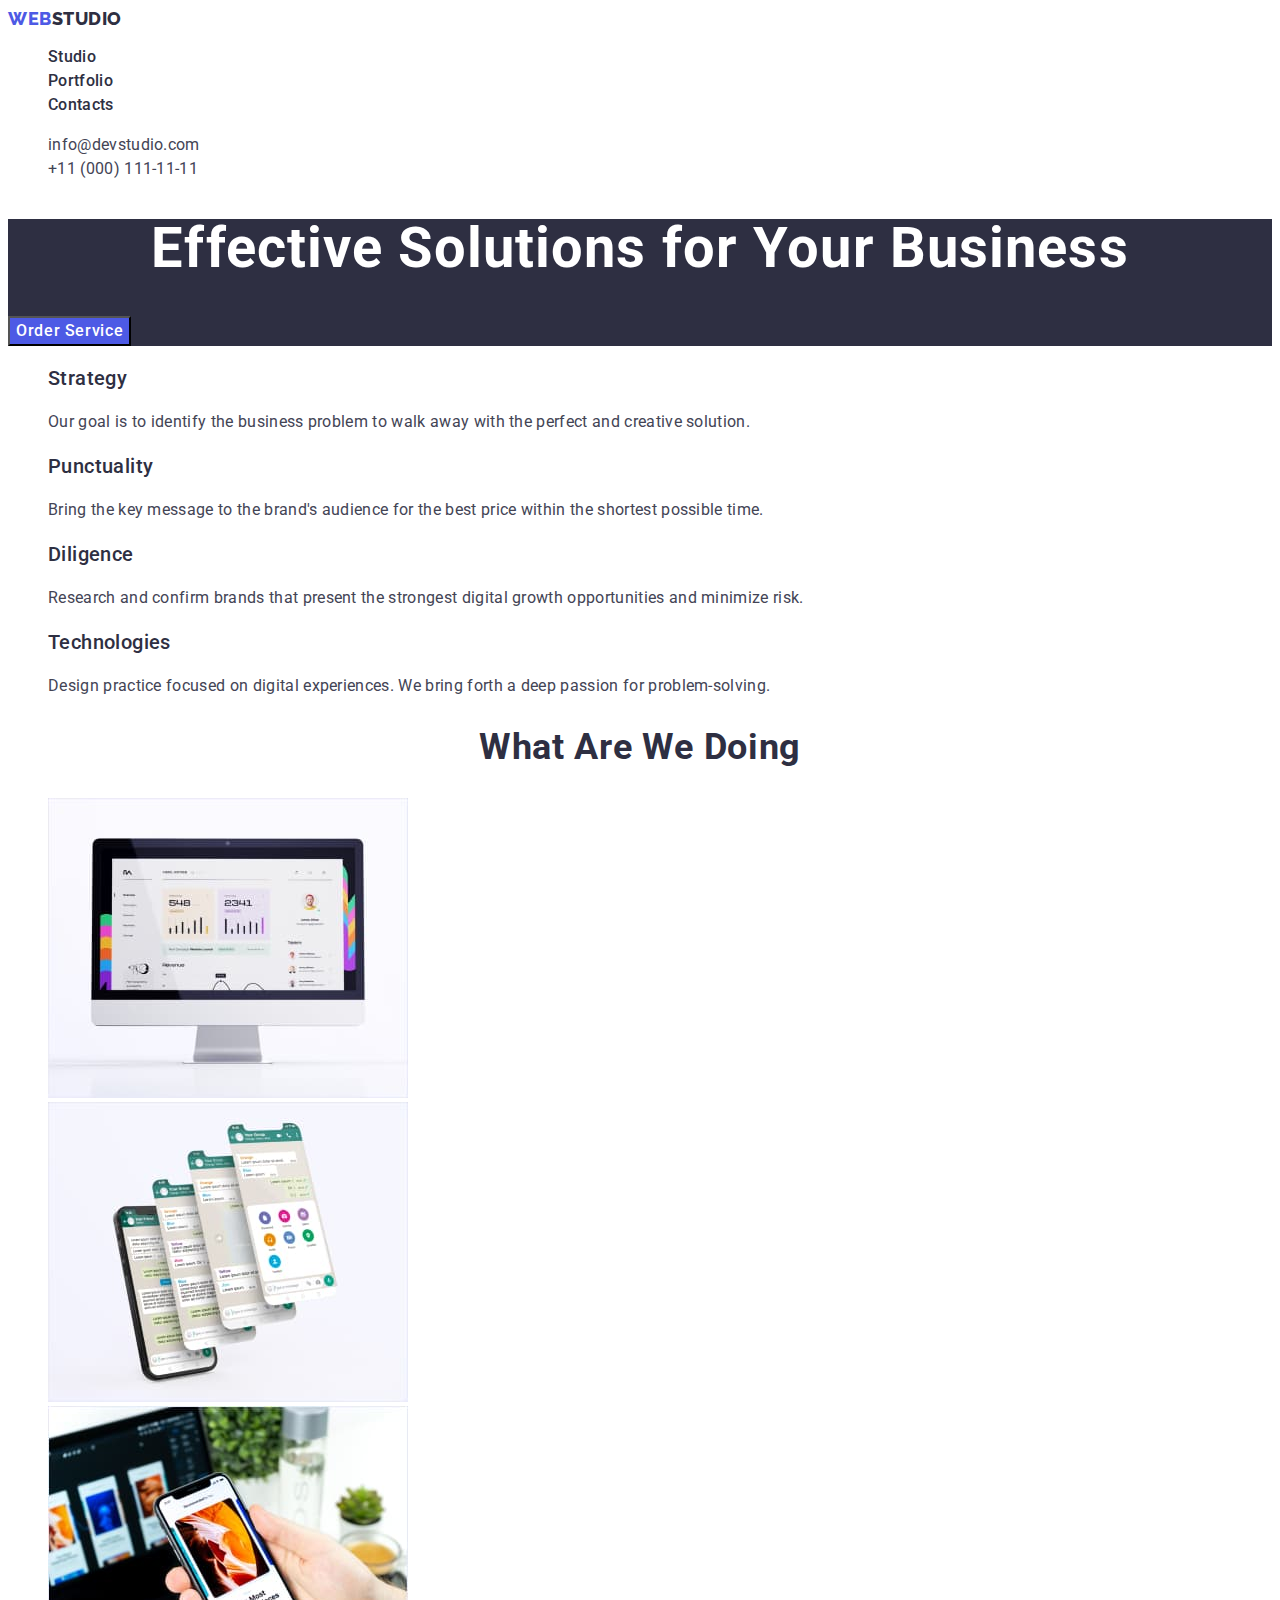
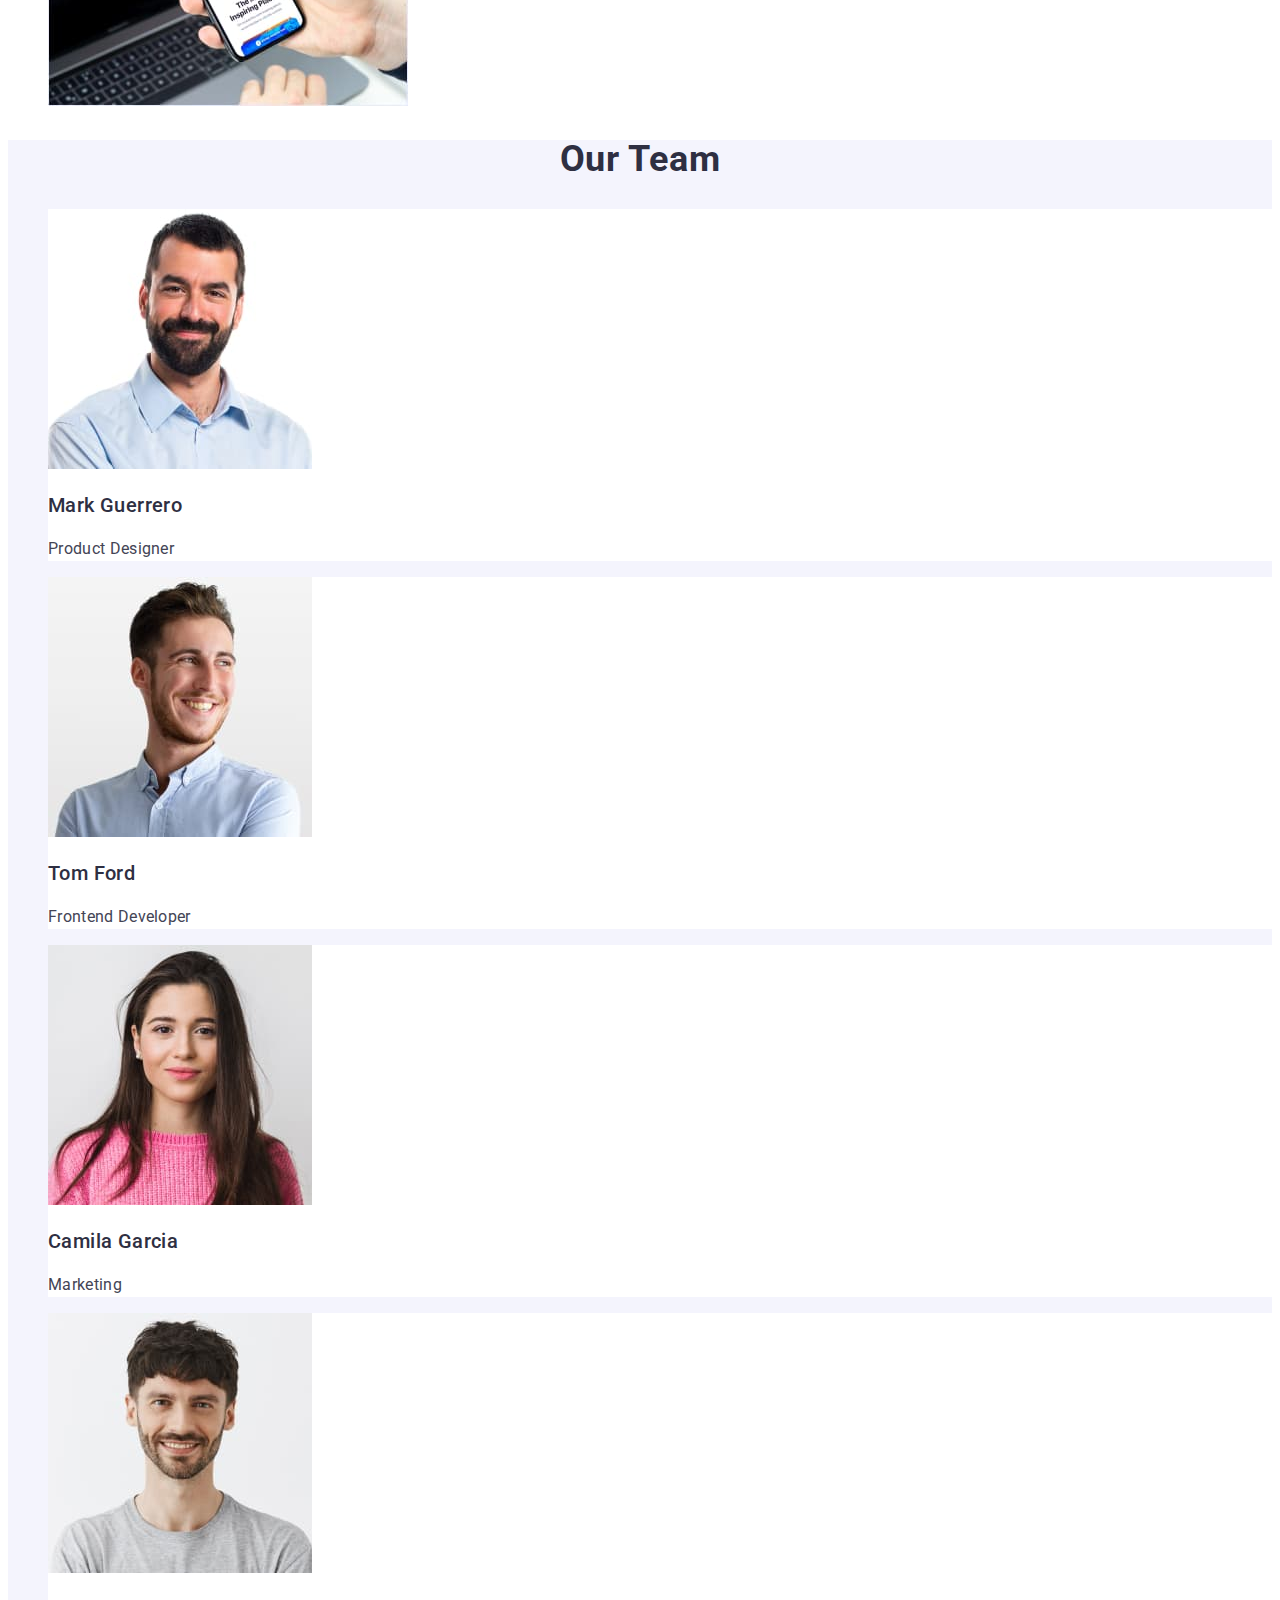
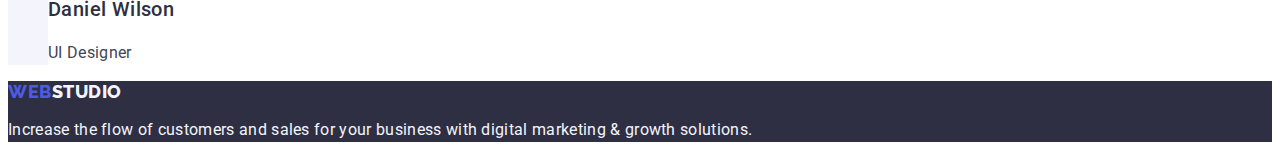
<file: index.html>
<!DOCTYPE html>
<html lang="en">
  <head>
    <meta charset="UTF-8" />
    <meta http-equiv="X-UA-Compatible" content="IE=edge" />
    <meta name="viewport" content="width=device-width, initial-scale=1.0" />
    <title>Studio</title>
    <link rel="stylesheet" href="./css/styles.css" />
    <link rel="preconnect" href="https://fonts.googleapis.com" />
    <link rel="preconnect" href="https://fonts.gstatic.com" crossorigin />
    <link
      href="https://fonts.googleapis.com/css2?family=Raleway:ital,wght@0,800;1,800&family=Roboto:ital,wght@0,400;0,500;0,900;1,400;1,500;1,900&display=swap"
      rel="stylesheet"
    />
  </head>
  <body>
    <header>
      <nav class="list">
        <a class="logo link" href="./index.html"
          >Web<span class="logo-particle-header">Studio</span></a
        >
        <ul class="header-nav list link">
          <li class="nav-menu link list">
            <a class="header-nav link" href="./index.html">Studio</a>
          </li>
          <li class="nav-menu link list">
            <a class="header-nav link" href="./portfolio.html">Portfolio</a>
          </li>
          <li class="nav-menu link list">
            <a class="header-nav link" href="">Contacts</a>
          </li>
        </ul>
      </nav>
      <address class="header-address">
        <ul class="list">
          <li class="link">
            <a class="link address-item" href="mailto:info@devstudio.com"
              >info@devstudio.com</a
            >
          </li>
          <li class="link">
            <a class="link address-item" href="tel:+110001111111"
              >+11 (000) 111-11-11</a
            >
          </li>
        </ul>
      </address>
    </header>
    <main>
      <section class="hero">
        <h1 class="main-title">Effective Solutions for Your Business</h1>
        <button class="main-button" type="button">Order Service</button>
      </section>
      <section>
        <h2 class="hidden-header section-title-two" hidden>features</h2>
        <ul class="list">
          <li>
            <h3 class="card-title">Strategy</h3>
            <p class="description">
              Our goal is to identify the business problem to walk away with the
              perfect and creative solution.
            </p>
          </li>
          <li>
            <h3 class="card-title">Punctuality</h3>
            <p class="description">
              Bring the key message to the brand's audience for the best price
              within the shortest possible time.
            </p>
          </li>
          <li>
            <h3 class="card-title">Diligence</h3>
            <p class="description">
              Research and confirm brands that present the strongest digital
              growth opportunities and minimize risk.
            </p>
          </li>
          <li>
            <h3 class="card-title">Technologies</h3>
            <p class="description">
              Design practice focused on digital experiences. We bring forth a
              deep passion for problem-solving.
            </p>
          </li>
        </ul>
      </section>
      <section>
        <h2 class="section-title section-title-three">What are we doing</h2>
        <ul class="list">
          <li>
            <img
              src="./images/img1.jpg"
              alt="Computer"
              width="360"
              height="300"
            />
          </li>
          <li>
            <img
              src="./images/img2.jpg"
              alt="Application"
              width="360"
              height="300"
            />
          </li>
          <li>
            <img
              src="./images/img3.jpg"
              alt="Smartphone"
              width="360"
              height="300"
            />
          </li>
        </ul>
      </section>
      <section class="section-four">
        <h2 class="section-title section-title-four">Our Team</h2>
        <ul class="list">
          <li class="list-item">
            <img src="./images/teamCard1.jpg" alt="Team member" width="264" />
            <h3 class="card-title">Mark Guerrero</h3>
            <p class="description">Product Designer</p>
          </li>
          <li class="list-item">
            <img src="./images/teamCard2.jpg" alt="Team member" width="264" />
            <h3 class="card-title">Tom Ford</h3>
            <p class="description">Frontend Developer</p>
          </li>
          <li class="list-item">
            <img src="./images/teamCard3.jpg" alt="Team member" width="264" />
            <h3 class="card-title">Camila Garcia</h3>
            <p class="description">Marketing</p>
          </li>
          <li class="list-item">
            <img src="./images/teamCard4.jpg" alt="Team member" width="264" />
            <h3 class="card-title">Daniel Wilson</h3>
            <p class="description">UI Designer</p>
          </li>
        </ul>
      </section>
    </main>
    <footer class="site-footer">
      <a class="logo header-nav link" href="./index.html"
        >Web<span class="logo-particle-footer">Studio</span></a
      >
      <p class="description footer-description">
        Increase the flow of customers and sales for your business with digital
        marketing & growth solutions.
      </p>
    </footer>
  </body>
</html>
</file>
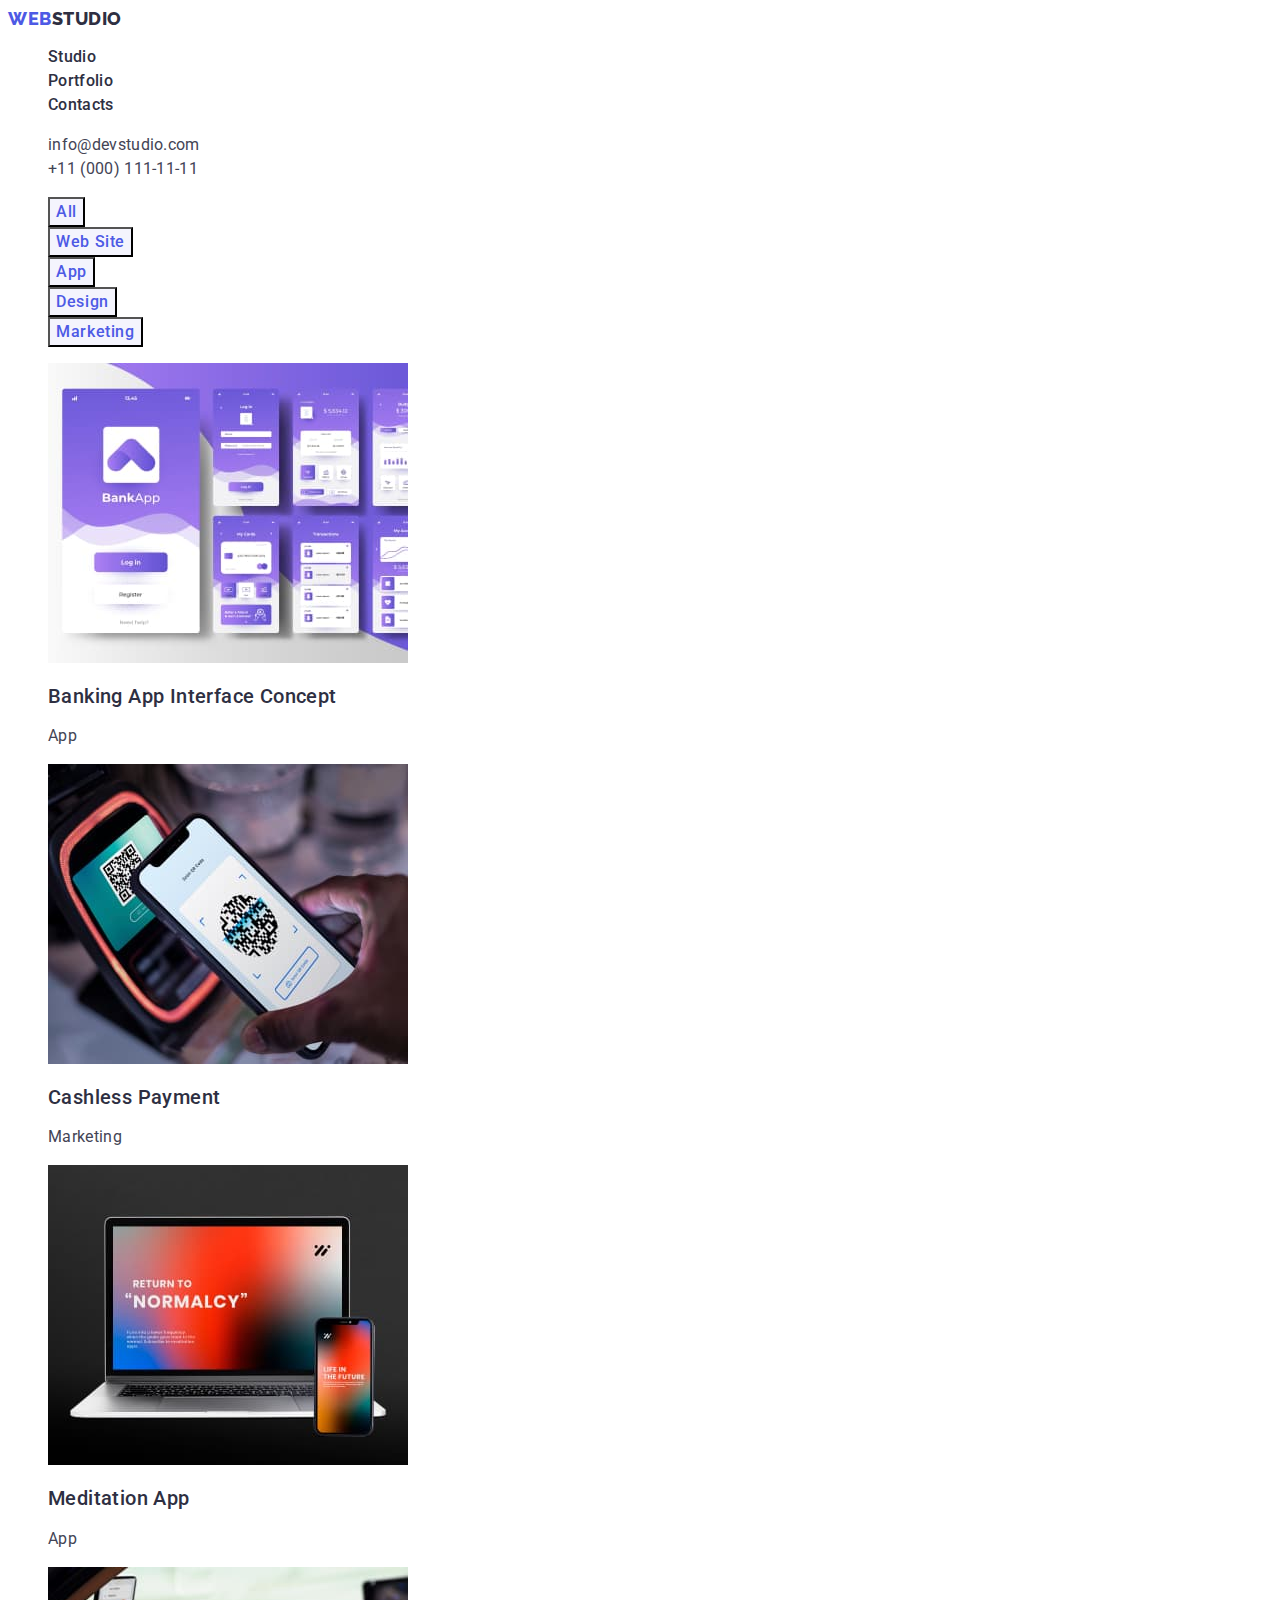
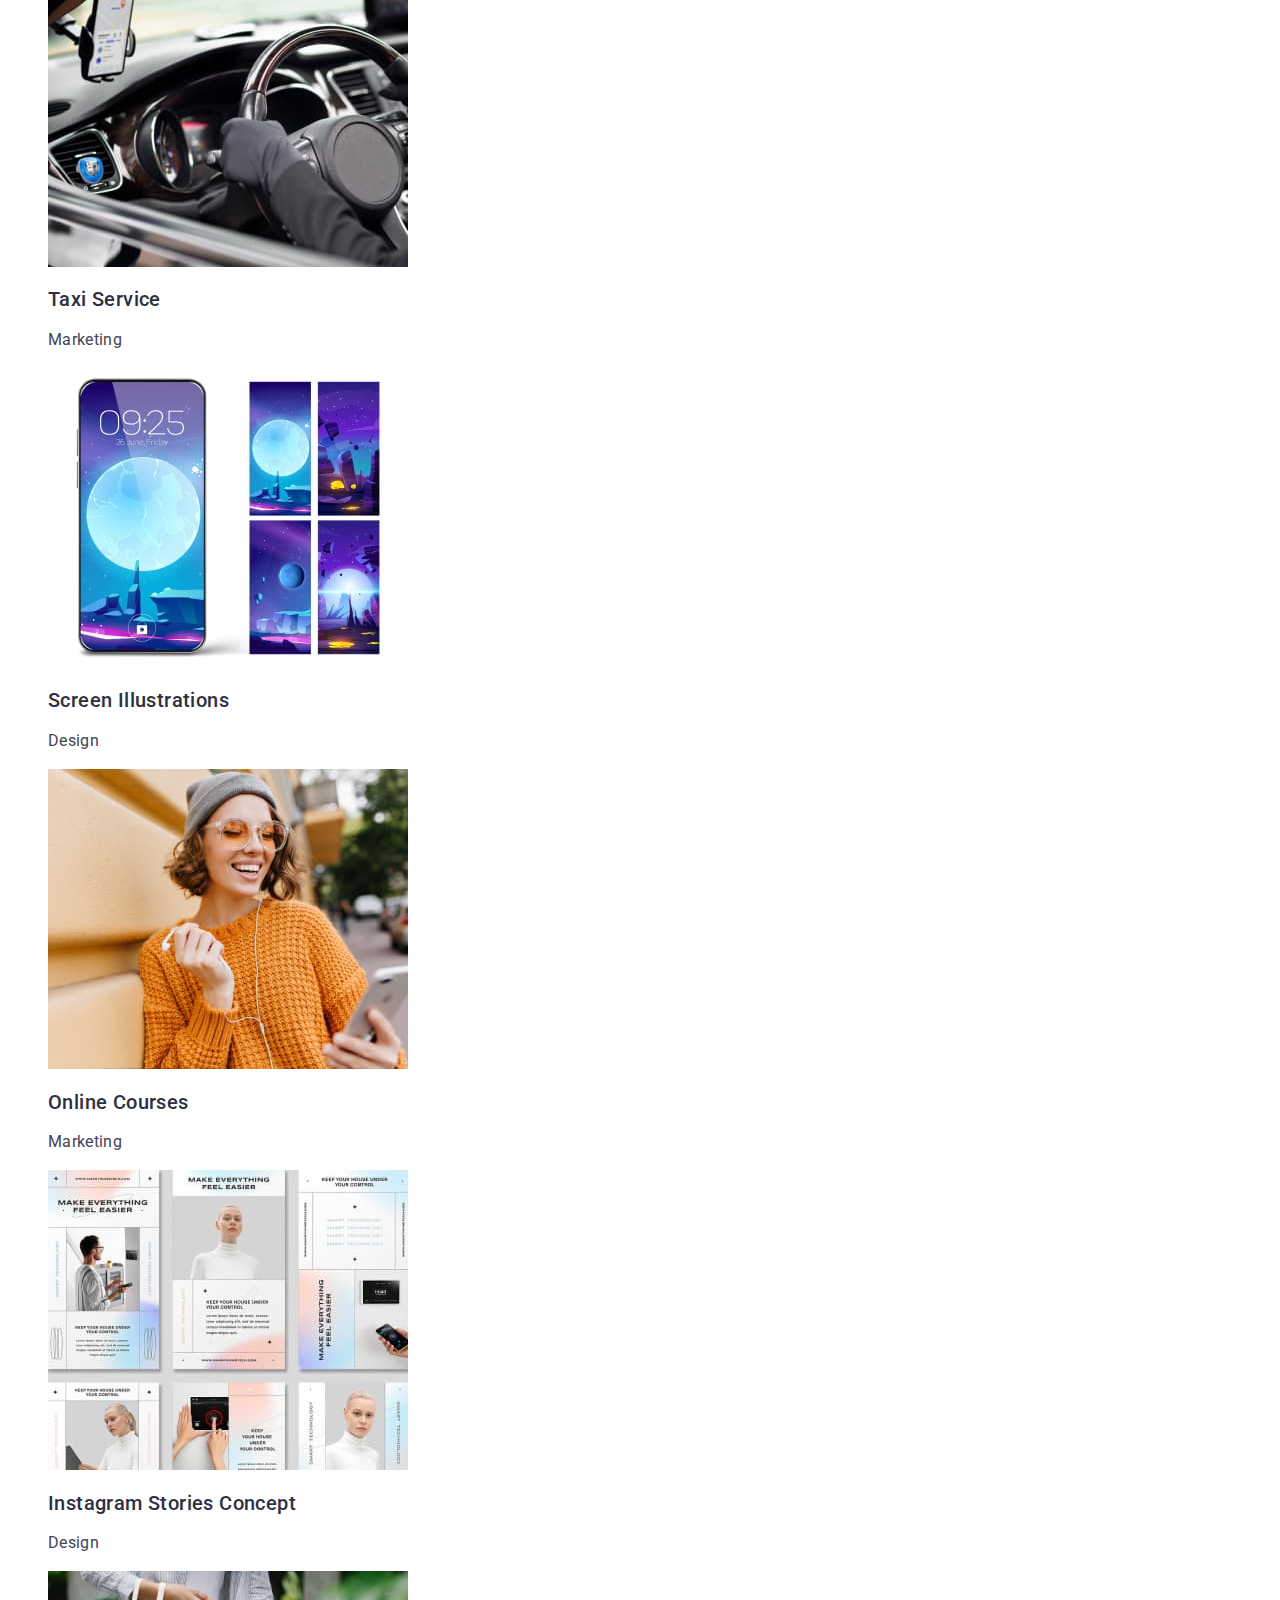
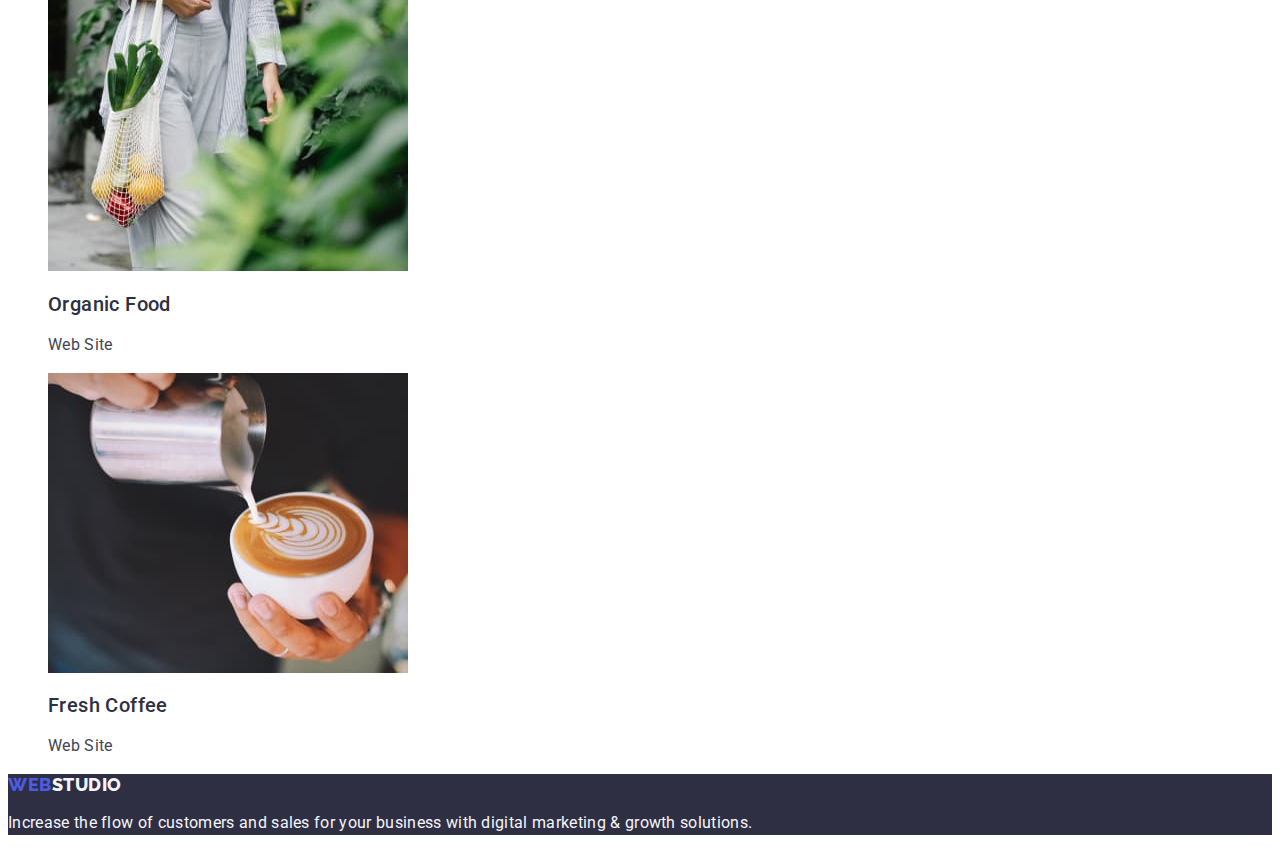
<file: portfolio.html>
<!DOCTYPE html>
<html lang="en">
  <head>
    <meta charset="UTF-8" />
    <meta http-equiv="X-UA-Compatible" content="IE=edge" />
    <meta name="viewport" content="width=device-width, initial-scale=1.0" />
    <title>Portfolio</title>
    <link rel="stylesheet" href="./css/styles.css" />
    <link rel="preconnect" href="https://fonts.googleapis.com" />
    <link rel="preconnect" href="https://fonts.gstatic.com" crossorigin />
    <link
      href="https://fonts.googleapis.com/css2?family=Raleway:ital,wght@0,800;1,800&family=Roboto:ital,wght@0,400;0,500;0,900;1,400;1,500;1,900&display=swap"
      rel="stylesheet"
    />
  </head>
  <body>
    <header>
      <nav class="list">
        <a class="logo link" href="./index.html"
          >Web<span class="logo-particle-header">Studio</span></a
        >
        <ul class="header-nav list link">
          <li class="nav-menu link list">
            <a class="header-nav link" href="./index.html">Studio</a>
          </li>
          <li class="nav-menu link list">
            <a class="header-nav link" href="./portfolio.html">Portfolio</a>
          </li>
          <li class="nav-menu link list">
            <a class="header-nav link" href="">Contacts</a>
          </li>
        </ul>
      </nav>
      <address class="header-address">
        <ul class="list">
          <li class="link">
            <a class="link address-item" href="mailto:info@devstudio.com"
              >info@devstudio.com</a
            >
          </li>
          <li class="link">
            <a class="link address-item" href="tel:+110001111111"
              >+11 (000) 111-11-11</a
            >
          </li>
        </ul>
      </address>
    </header>
    <main>
      <section>
        <h1 hidden>Portfolio</h1>
        <!-- <h2 hidden>Portfolio</h2> -->
        <ul class="list">
          <li class="filter">
            <button class="filter-button" type="button">All</button>
          </li>
          <li class="filter">
            <button class="filter-button" type="button">Web Site</button>
          </li>
          <li class="filter">
            <button class="filter-button" type="button">App</button>
          </li>
          <li class="filter">
            <button class="filter-button" type="button">Design</button>
          </li>
          <li class="filter">
            <button class="filter-button" type="button">Marketing</button>
          </li>
        </ul>
        <ul class="list">
          <li>
            <a href="" class="link project-card">
              <img
                src="./images/portfolio-img/portfolio1.jpg"
                alt="Banking App"
                width="360"
                height="300"
              />
              <h2 class="card-title">Banking App Interface Concept</h2>
              <p class="description">App</p></a
            >
          </li>
          <li>
            <a href="" class="link project-card"
              ><img
                src="./images/portfolio-img/portfolio2.jpg"
                alt="Cashless Payment"
                width="360"
                height="300"
              />
              <h2 class="card-title">Cashless Payment</h2>
              <p class="description">Marketing</p></a
            >
          </li>
          <li>
            <a href="" class="link project-card">
              <img
                src="./images/portfolio-img/portfolio3.jpg"
                alt="App for Laptop & Smartphone"
                width="360"
                height="300"
              />
              <h2 class="card-title">Meditation App</h2>
              <p class="description">App</p>
            </a>
          </li>
          <li>
            <a href="" class="link project-card">
              <img
                src="./images/portfolio-img/portfolio4.jpg"
                alt="App for Taxi Service"
                width="360"
                height="300"
              />
              <h2 class="card-title">Taxi Service</h2>
              <p class="description">Marketing</p>
            </a>
          </li>
          <li>
            <a href="" class="link project-card">
              <img
                src="./images/portfolio-img/portfolio5.jpg"
                alt="Screen Illustrations"
                width="360"
                height="300"
              />
              <h2 class="card-title">Screen Illustrations</h2>
              <p class="description">Design</p>
            </a>
          </li>
          <li>
            <a href="" class="link project-card">
              <img
                src="./images/portfolio-img/portfolio6.jpg"
                alt="App for Online Courses"
                width="360"
                height="300"
              />
              <h2 class="card-title">Online Courses</h2>
              <p class="description">Marketing</p>
            </a>
          </li>
          <li>
            <a href="" class="link project-card">
              <img
                src="./images/portfolio-img/portfolio7.jpg"
                alt="App for Instagram Stories Concept"
                width="360"
                height="300"
              />
              <h2 class="card-title">Instagram Stories Concept</h2>
              <p class="description">Design</p>
            </a>
          </li>
          <li>
            <a href="" class="link project-card">
              <img
                src="./images/portfolio-img/portfolio8.jpg"
                alt="Organic Food"
                width="360"
                height="300"
              />
              <h2 class="card-title">Organic Food</h2>
              <p class="description">Web Site</p>
            </a>
          </li>
          <li>
            <a href="" class="link project-card">
              <img
                src="./images/portfolio-img/portfolio9.jpg"
                alt="Coffee"
                width="360"
                height="300"
              />
              <h2 class="card-title">Fresh Coffee</h2>
              <p class="description">Web Site</p>
            </a>
          </li>
        </ul>
      </section>
    </main>
    <footer class="site-footer">
      <a class="header-nav logo link" href="./index.html"
        >Web<span class="logo-particle-footer">Studio</span></a
      >
      <p class="description footer-description">
        Increase the flow of customers and sales for your business with digital
        marketing & growth solutions.
      </p>
    </footer>
  </body>
</html>
</file>
<file: css/styles.css>
:root {
    --color-iris: #4D5AE5;
        --color-ocean: #404BBF;
        --color-green: #31D0AA;
        --color-slate: #434455;
        --color-light-slate: #8E8F99;
        --color-cornflower: #E7E9FC;
        --color-cloud: #F4F4FD;
        --color-grey: #2E2F42;
        --color-white: #ffffff;
        --color-dairy: #FCFCFC;
}

body {
    font-family: 'Roboto', sans-serif;
    font-style: normal;
    color: var(--color-slate);
    background-color: var(--color-white);
}
 


.logo-particle-header {
    color: var(--color-grey); 
}

.logo-particle-footer {
    color: var(--color-cloud);
}
.header-address {
    font-style: normal;
}

.address-item {

font-size: 16px;
line-height: 1.5;
letter-spacing: 0.02em;
color: var(--color-slate);
}

.address-item:hover {
    color: var(--color-ocean);
}

.address-item:focus {
    color: var(--color-ocean);
}

.link{
text-decoration: none;
}



.nav-menu {
    
        
        font-weight: 500;
        font-size: 16px;
        line-height: 1.5;
    
        /* identical to box height, or 150% */
        letter-spacing: 0.02em;
    
        /* NAVY BLUE */
        color: var(--color-grey);
}
.header-nav:hover{
color: var(--color-ocean);
}

.header-nav:focus {
color: var(--color-ocean);
}

.header-nav {
    color: var(--color-grey);
    
        font-style: normal;
        font-weight: 500;
        font-size: 16px;
        line-height: 1.5;
}

.hero {
    background: var(--color-grey);
    font-family: 'Roboto', sans-serif;
}


.section-title {
    
        
        font-weight: 700;
        font-size: 36px;
        line-height: 1.1;
        color: var(--color-grey);
}

.section-title-two {
letter-spacing: 0.02em;
}

.section-title-three {
    line-height: 1.11;
    text-align: center;
    letter-spacing: 0.02em;
    text-transform: capitalize;

}

.section-four {
    background-color: var(--color-cloud);
}

.section-title-four {
 
    line-height: 1.11;
    text-align: center;
    letter-spacing: 0.02em;
    text-transform: capitalize;

}

.list-item {
    background-color: var(--color-white);
    
}

.card-title {

    
    font-weight: 500;
    font-size: 20px;
    line-height: 1.2;
    color: var(--color-grey);
    letter-spacing: 0.02em;
}

.description {

    font-size: 16px;
    line-height: 1.5;
    color: var(--color-slate);
    letter-spacing: 0.02em;
}

.footer-description {
    color: var(--color-cloud);
}

.filter {

        
        font-weight: 500;
        font-size: 16px;
        line-height: 1.5;
        letter-spacing: 0.04em;
        color: var(--color-iris);
        
}



.filter-button {
    font-family: 'Roboto', sans-serif;
    font-weight: 500;
    font-size: 16px;
    line-height: 1.5;
    letter-spacing: 0.04em;
    color: var(--color-iris);
    background-color: var(--color-cloud);
    cursor: pointer;
}

.filter-button:hover {


    background-color: var(--color-ocean);
    color: var(--color-white);
}

.filter-button:focus {

    background-color: var(--color-ocean);
    color: var(--color-white);
}

/* button[type="button"] {
    cursor: pointer
} */

button[type="button"]:hover {
    background: var(--color-ocean);
}

button[type="button"]:focus {
    background: var(--color-ocean);
}

.project-card {
    
}

.main-title {
    color: var(--color-white);
   
       
        font-weight: 700;
        font-size: 56px;
        line-height: 1.07;
        letter-spacing: 0.02em;
        text-align: center;
}

.main-button {
    background-color: var(--color-iris);
    font-family: "Roboto", sans-serif;
    font-weight: 500;
    font-size: 16px;
    line-height: 1.5;
    letter-spacing: 0.04em;
    color: var(--color-white);
    cursor: pointer;
}

.site-footer {
    background: var(--color-grey);
}

.logo {
    font-family: 'Raleway',
        sans-serif;
    
    font-weight: 800;
    font-size: 18px;
    line-height: 1.17;
    color: var(--color-iris);
    letter-spacing: 0.03em;
    text-transform: uppercase;
}

.list {
    list-style: none;
}
</file>
